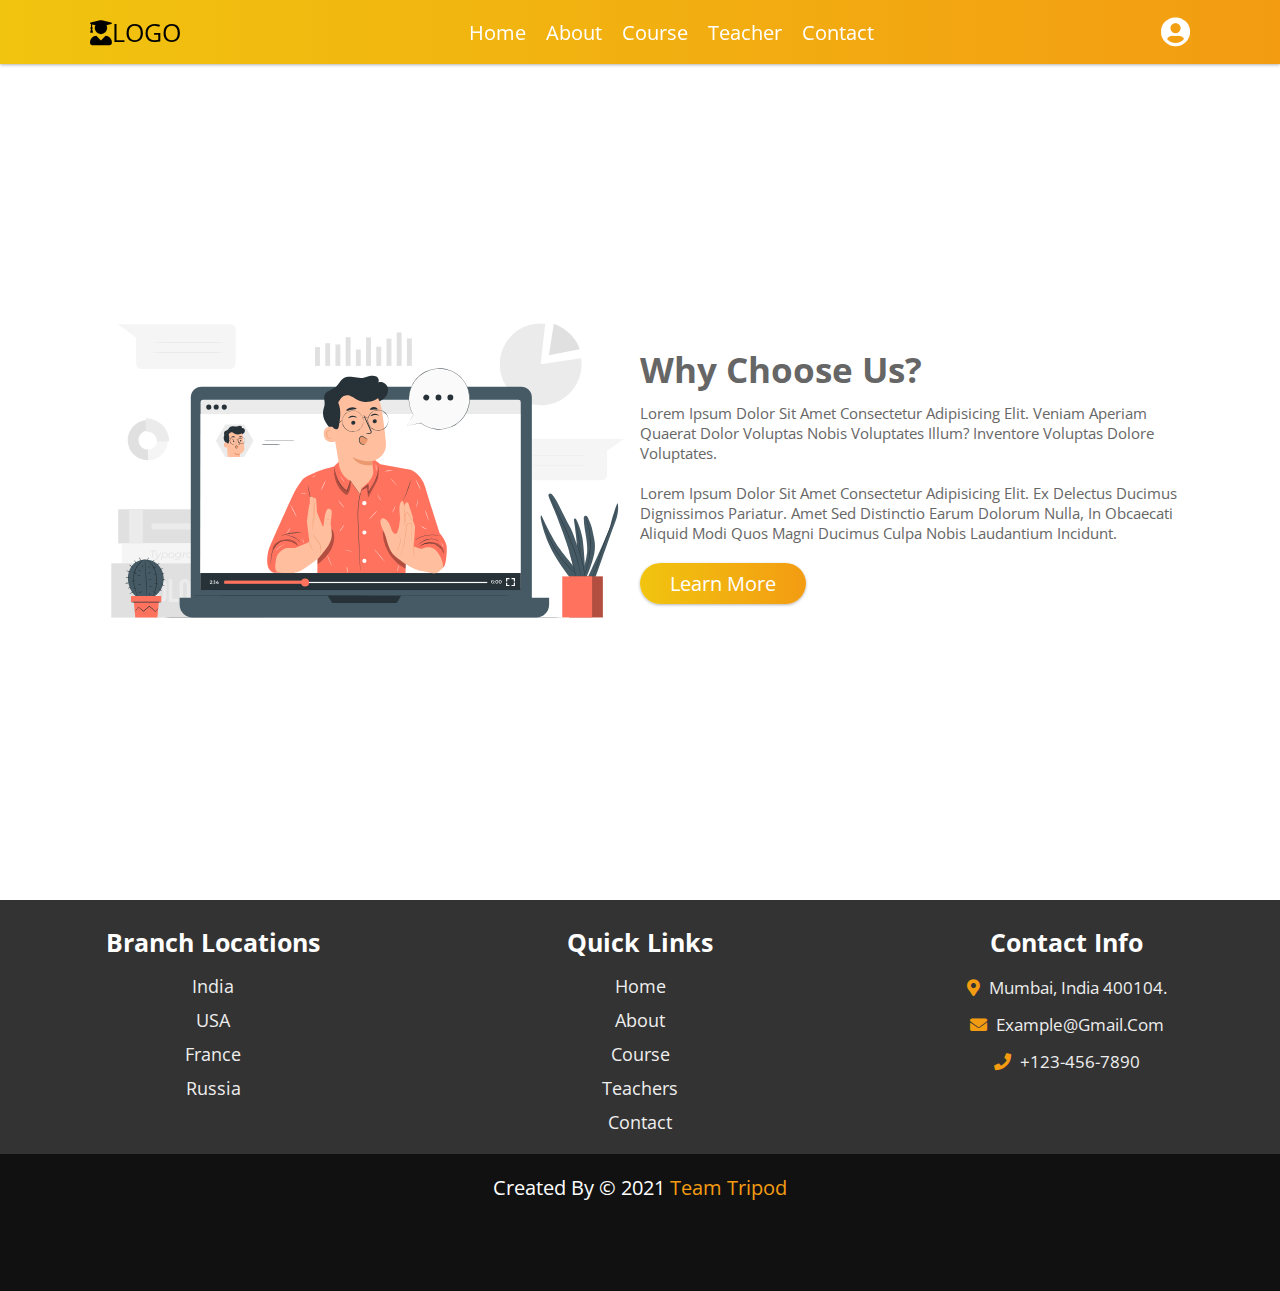
<file: Educational Website/about.html>
<!DOCTYPE html>
<html lang="en">
<head>
    <meta charset="UTF-8">
    <meta name="viewport" content="width=device-width, initial-scale=1.0">
    <title>Complete Responsive Online Study Website Design Tutorial</title>

    <!-- google fonts cdn link  -->
    <link rel="preconnect" href="https://fonts.gstatic.com">
    <link href="https://fonts.googleapis.com/css2?family=Open+Sans:wght@300;400;600&display=swap" rel="stylesheet">

    <!-- font awesome cdn link  -->
    <link rel="stylesheet" href="https://cdnjs.cloudflare.com/ajax/libs/font-awesome/5.15.2/css/all.min.css">

    <!-- custom css file link  -->
    <link rel="stylesheet" href="css/style.css">

</head>
<body>

<!-- header section starts  -->

<header>

    <div id="menu" class="fas fa-bars"></div>

    <a href="#" class="logo"><i class="fas fa-user-graduate"></i>LOGO</a>

    <nav class="navbar">
        <ul>
            <li><a class="active" href="index.html">home</a></li>
            <li><a href="about.html">about</a></li>
            <li><a href="course.html">course</a></li>
            <li><a href="teachers.html">teacher</a></li>
            <li><a href="contact.html">contact</a></li>
        </ul>
    </nav>

    <div id="login" class="fas fa-user-circle"></div>

</header>

<!-- header section ends -->

<!-- login form  -->

<div class="login-form">

    <form action="">
        <h3>login</h3>
        <input type="email" placeholder="username" class="box">
        <input type="password" placeholder="password" class="box">
        <p>forget password? <a href="#">click here</a></p>
        <p>don't have an account? <a href="#">register now</a></p>
        <input type="submit" class="btn" value="login">
        <i class="fas fa-times"></i>
    </form>

</div>

   

<!-- about section starts  -->

<section class="about" id="about">

    <div class="image">
        <img src="images/Webinar-pana.svg" alt="">
    </div>

    <div class="content">
        <h3>why choose us?</h3>
        <p>Lorem ipsum dolor sit amet consectetur adipisicing elit. Veniam aperiam quaerat dolor voluptas nobis voluptates illum? Inventore voluptas dolore voluptates.</p>
        <p>Lorem ipsum dolor sit amet consectetur adipisicing elit. Ex delectus ducimus dignissimos pariatur. Amet sed distinctio earum dolorum nulla, in obcaecati aliquid modi quos magni ducimus culpa nobis laudantium incidunt.</p>
        <a href="#"><button class="btn">learn more</button></a>
    </div>

</section>

<!-- about section ends -->



<!-- footer section starts  -->

<div class="footer">

    <div class="box-container">

        <div class="box">
            <h3>branch locations</h3>
            <a href="#">India</a>
            <a href="#">USA</a>
            <a href="#">france</a>
            <a href="#">russia</a>
        </div>

        <div class="box">
            <h3>quick links</h3>
            <a href="#">home</a>
            <a href="#">about</a>
            <a href="#">course</a>
            <a href="#">teachers</a>
            <a href="#">contact</a>
        </div>

        <div class="box">
            <h3>contact info</h3>
            <p> <i class="fas fa-map-marker-alt"></i> mumbai, india 400104. </p>
            <p> <i class="fas fa-envelope"></i> example@gmail.com </p>
            <p> <i class="fas fa-phone"></i> +123-456-7890 </p>
        </div>

    </div>

    <h1 class="credit">created by &copy 2021 <a href="#">Team Tripod</a> </h1>

</div>

<!-- footer section ends -->




<!-- jquery cdn link  -->
<script src="https://cdnjs.cloudflare.com/ajax/libs/jquery/3.6.0/jquery.min.js"></script>

        <!-- javascript link -->
        <script src="js/script.js"></script>
    </body>
</html>
</file>
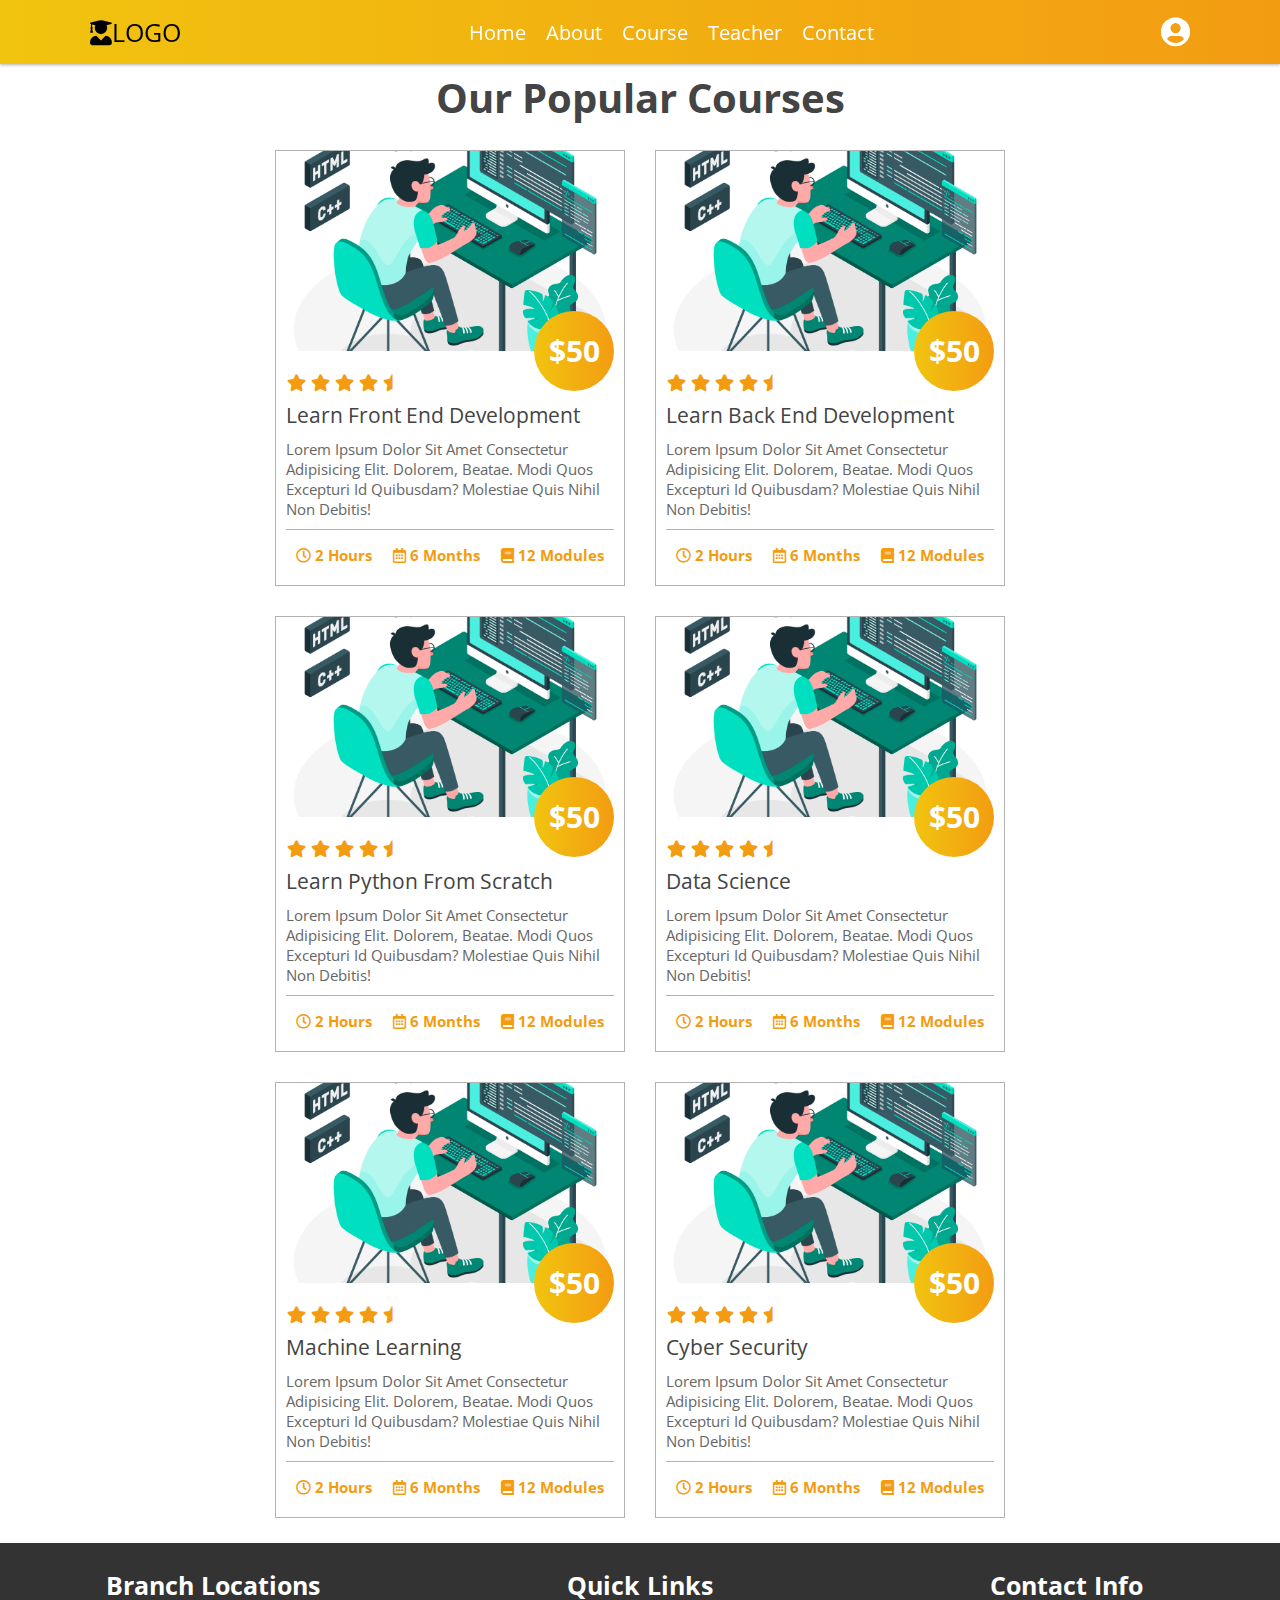
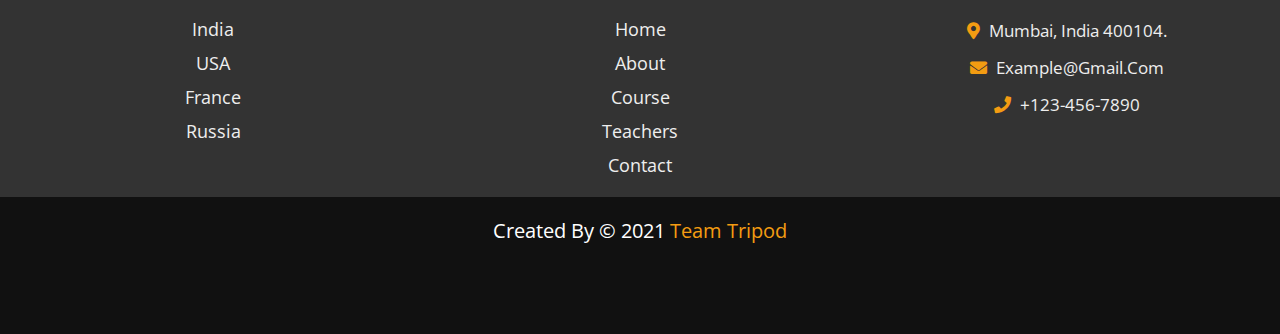
<file: Educational Website/course.html>
<!DOCTYPE html>
<html lang="en">
<head>
    <meta charset="UTF-8">
    <meta name="viewport" content="width=device-width, initial-scale=1.0">
    <title>Complete Responsive Online Study Website Design Tutorial</title>

    <!-- google fonts cdn link  -->
    <link rel="preconnect" href="https://fonts.gstatic.com">
    <link href="https://fonts.googleapis.com/css2?family=Open+Sans:wght@300;400;600&display=swap" rel="stylesheet">

    <!-- font awesome cdn link  -->
    <link rel="stylesheet" href="https://cdnjs.cloudflare.com/ajax/libs/font-awesome/5.15.2/css/all.min.css">

    <!-- custom css file link  -->
    <link rel="stylesheet" href="css/style.css">

</head>
<body>
   
<!-- header section starts  -->

<header>

    <div id="menu" class="fas fa-bars"></div>

    <a href="#" class="logo"><i class="fas fa-user-graduate"></i>LOGO</a>

    <nav class="navbar">
        <ul>
            <li><a class="active" href="index.html">home</a></li>
            <li><a href="about.html">about</a></li>
            <li><a href="course.html">course</a></li>
            <li><a href="teachers.html">teacher</a></li>
            <li><a href="contact.html">contact</a></li>
        </ul>
    </nav>

    <div id="login" class="fas fa-user-circle"></div>

</header>

<!-- header section ends -->

<!-- login form  -->

<div class="login-form">

    <form action="">
        <h3>login</h3>
        <input type="email" placeholder="username" class="box">
        <input type="password" placeholder="password" class="box">
        <p>forget password? <a href="#">click here</a></p>
        <p>don't have an account? <a href="#">register now</a></p>
        <input type="submit" class="btn" value="login">
        <i class="fas fa-times"></i>
    </form>

</div>


<!-- course section starts  -->

<section class="course" id="course">

<h1 class="heading">our popular courses</h1>    

<div class="box-container">

    <div class="box">
        <img src="images/course1.jpg" alt="">
        <h3 class="price">$50</h3>
        <div class="content">
            <div class="stars">
                <i class="fas fa-star"></i>
                <i class="fas fa-star"></i>
                <i class="fas fa-star"></i>
                <i class="fas fa-star"></i>
                <i class="fas fa-star-half"></i>
            </div>
            <a href="#" class="title">learn front end development</a>
            <p>Lorem ipsum dolor sit amet consectetur adipisicing elit. Dolorem, beatae. Modi quos excepturi id quibusdam? Molestiae quis nihil non debitis!</p>
            <div class="info">
                <h3> <i class="far fa-clock"></i> 2 hours </h3>
                <h3> <i class="far fa-calendar-alt"></i> 6 months </h3>
                <h3> <i class="fas fa-book"></i> 12 modules </h3>
            </div>
        </div>
    </div>

    <div class="box">
        <img src="images/course1.jpg" alt="">
        <h3 class="price">$50</h3>
        <div class="content">
            <div class="stars">
                <i class="fas fa-star"></i>
                <i class="fas fa-star"></i>
                <i class="fas fa-star"></i>
                <i class="fas fa-star"></i>
                <i class="fas fa-star-half"></i>
            </div>
            <a href="#" class="title">learn back end development</a>
            <p>Lorem ipsum dolor sit amet consectetur adipisicing elit. Dolorem, beatae. Modi quos excepturi id quibusdam? Molestiae quis nihil non debitis!</p>
            <div class="info">
                <h3> <i class="far fa-clock"></i> 2 hours </h3>
                <h3> <i class="far fa-calendar-alt"></i> 6 months </h3>
                <h3> <i class="fas fa-book"></i> 12 modules </h3>
            </div>
        </div>
    </div>

    <div class="box">
        <img src="images/course1.jpg" alt="">
        <h3 class="price">$50</h3>
        <div class="content">
            <div class="stars">
                <i class="fas fa-star"></i>
                <i class="fas fa-star"></i>
                <i class="fas fa-star"></i>
                <i class="fas fa-star"></i>
                <i class="fas fa-star-half"></i>
            </div>
            <a href="#" class="title">learn python from scratch</a>
            <p>Lorem ipsum dolor sit amet consectetur adipisicing elit. Dolorem, beatae. Modi quos excepturi id quibusdam? Molestiae quis nihil non debitis!</p>
            <div class="info">
                <h3> <i class="far fa-clock"></i> 2 hours </h3>
                <h3> <i class="far fa-calendar-alt"></i> 6 months </h3>
                <h3> <i class="fas fa-book"></i> 12 modules </h3>
            </div>
        </div>
    </div>

    <div class="box">
        <img src="images/course1.jpg" alt="">
        <h3 class="price">$50</h3>
        <div class="content">
            <div class="stars">
                <i class="fas fa-star"></i>
                <i class="fas fa-star"></i>
                <i class="fas fa-star"></i>
                <i class="fas fa-star"></i>
                <i class="fas fa-star-half"></i>
            </div>
            <a href="#" class="title">Data science</a>
            <p>Lorem ipsum dolor sit amet consectetur adipisicing elit. Dolorem, beatae. Modi quos excepturi id quibusdam? Molestiae quis nihil non debitis!</p>
            <div class="info">
                <h3> <i class="far fa-clock"></i> 2 hours </h3>
                <h3> <i class="far fa-calendar-alt"></i> 6 months </h3>
                <h3> <i class="fas fa-book"></i> 12 modules </h3>
            </div>
        </div>
    </div>

    <div class="box">
        <img src="images/course1.jpg" alt="">
        <h3 class="price">$50</h3>
        <div class="content">
            <div class="stars">
                <i class="fas fa-star"></i>
                <i class="fas fa-star"></i>
                <i class="fas fa-star"></i>
                <i class="fas fa-star"></i>
                <i class="fas fa-star-half"></i>
            </div>
            <a href="#" class="title">machine learning</a>
            <p>Lorem ipsum dolor sit amet consectetur adipisicing elit. Dolorem, beatae. Modi quos excepturi id quibusdam? Molestiae quis nihil non debitis!</p>
            <div class="info">
                <h3> <i class="far fa-clock"></i> 2 hours </h3>
                <h3> <i class="far fa-calendar-alt"></i> 6 months </h3>
                <h3> <i class="fas fa-book"></i> 12 modules </h3>
            </div>
        </div>
    </div>

    <div class="box">
        <img src="images/course1.jpg" alt="">
        <h3 class="price">$50</h3>
        <div class="content">
            <div class="stars">
                <i class="fas fa-star"></i>
                <i class="fas fa-star"></i>
                <i class="fas fa-star"></i>
                <i class="fas fa-star"></i>
                <i class="fas fa-star-half"></i>
            </div>
            <a href="#" class="title">cyber security</a>
            <p>Lorem ipsum dolor sit amet consectetur adipisicing elit. Dolorem, beatae. Modi quos excepturi id quibusdam? Molestiae quis nihil non debitis!</p>
            <div class="info">
                <h3> <i class="far fa-clock"></i> 2 hours </h3>
                <h3> <i class="far fa-calendar-alt"></i> 6 months </h3>
                <h3> <i class="fas fa-book"></i> 12 modules </h3>
            </div>
        </div>
    </div>

</div>

</section>

<!-- course section ends -->



<!-- footer section starts  -->

<div class="footer">

    <div class="box-container">

        <div class="box">
            <h3>branch locations</h3>
            <a href="#">India</a>
            <a href="#">USA</a>
            <a href="#">france</a>
            <a href="#">russia</a>
        </div>

        <div class="box">
            <h3>quick links</h3>
            <a href="#">home</a>
            <a href="#">about</a>
            <a href="#">course</a>
            <a href="#">teachers</a>
            <a href="#">contact</a>
        </div>

        <div class="box">
            <h3>contact info</h3>
            <p> <i class="fas fa-map-marker-alt"></i> mumbai, india 400104. </p>
            <p> <i class="fas fa-envelope"></i> example@gmail.com </p>
            <p> <i class="fas fa-phone"></i> +123-456-7890 </p>
        </div>

    </div>

    <h1 class="credit">created by &copy 2021 <a href="#">Team Tripod</a> </h1>

</div>

<!-- footer section ends -->





<!-- jquery cdn link  -->
<script src="https://cdnjs.cloudflare.com/ajax/libs/jquery/3.6.0/jquery.min.js"></script>

        <!-- javascript link -->
        <script src="js/script.js"></script>
    </body>
</html>
</file>
<file: Educational Website/css/style.css>
:root{
    --gradient:linear-gradient(90deg, #f1c40f, #f39c12);
}

*{
    font-family: 'Open Sans', sans-serif;
    margin:0; padding:0;
    box-sizing: border-box;
    border:none; outline: none;
    text-decoration: none;
    text-transform: capitalize;
    transition: all .2s linear;
}

*::selection{
    background:#f39c12;
    color:#fff;
}

html{
    font-size: 62.5%;
    overflow-x: hidden;
}

html::-webkit-scrollbar{
    width:1.5rem;
}

html::-webkit-scrollbar-track{
    background:#333;
}

html::-webkit-scrollbar-thumb{
    background:linear-gradient(#f1c40f, #f39c12);
}

section{
    min-height: 100vh;
    padding:1rem 7%;
    padding-top:6rem;
}

.btn{
    padding:.7rem 3rem;
    font-size: 2rem;
    color:#fff;
    background:var(--gradient);
    border-radius: 5rem;
    margin-top: 1rem;
    cursor: pointer;
    box-shadow: 0 .1rem .3rem rgba(0,0,0,.3);
    position: relative;
    overflow: hidden;
    z-index: 0;
}

.btn::before{
    content: '';
    position: absolute;
    top:-1rem; left:-100%;
    background:#fff9;
    height:150%;
    width:20%;
    transform: rotate(25deg);
    z-index: -1;
}

.btn:hover::before{
    transition: .3s linear;
    left: 120%;
}

.heading{
    color:#444;
    padding:1rem;
    font-size: 4rem;
    text-align: center;
}

header{
    width: 100%;
    display: flex;
    align-items: center;
    justify-content: space-between;
    position: fixed;
    top:0; left: 0;
    z-index: 1000;
    padding:1.5rem 7%;
    background:var(--gradient);
    box-shadow: 0 .1rem .3rem rgba(0,0,0,.3);
}

header .logo{
    color:rgb(0, 0, 0);
    font-size: 2.5rem;
}

header .navbar ul{
    display: flex;
    align-items: center;
    justify-content: center;
    list-style: none;
}

header .navbar ul li{
    margin:0 1rem;
}

header .navbar ul li a{
    font-size: 2rem;
    color:#fff;
    font-weight: 500px;
}

header .navbar ul li a.active,
header .navbar ul li a:hover{
    color:#444;
}

header #login{
    font-size: 3rem;
    color:#fff;
    cursor: pointer;
}

header #login:hover{
    color:#444;
}

header #menu{
    font-size: 3rem;
    color:#fff;
    cursor: pointer;
    display: none;
}

.login-form{
    height:100%;
    width:100%;
    position: fixed;
    top:-120%; left: 0;
    z-index: 1000;
    background:rgba(0,0,0,.5);
    display: flex;
    align-items: center;
    justify-content: center;
}

.login-form.popup{
    top:0;
}

.login-form form{
    width:35rem;
    background:#fff;
    margin:0 2rem;
    padding:1rem 3rem;
    border-radius: .5rem;
    box-shadow: 0 .1rem .3rem #333;
    position: relative;
}

.login-form form h3{
    font-size: 3rem;
    color:#f39c12;
    padding:1rem 0;
}

.login-form form .box{
    width:100%;
    padding:1rem 0;
    margin:1rem 0;
    border-bottom: .2rem solid #666;
    font-size: 1.6rem;
    color:#333;
    text-transform: none;
}

.login-form form .box::placeholder{
    text-transform: capitalize;
}

.login-form form .box:focus{
    border-color: #f39c12;
}

.login-form form .box:nth-child(3){
    margin-bottom: 5rem;
}

.login-form form p{
    font-size: 1.4rem;
    color:#666;
    padding:.5rem 0;
}

.login-form form p a{
    color:#f39c12;
}

.login-form form .btn{
    width: 100%;
    margin:2rem 0;
}

.login-form form .btn:hover{
    background:#444;
}

.login-form form .fa-times{
    position: absolute;
    top:1.5rem; right:2rem;
    font-size: 2.5rem;
    cursor: pointer;
    color:#999;
}

.login-form form .fa-times:hover{
    color:#444;
}

.home{
    display: flex;
    align-items: center;
    justify-content: center;
    flex-flow: column;
    background:url(../images/home-bg.jpg) no-repeat;
    background-size: cover;
    background-position: center;
    background-attachment: fixed;
    position: relative;
    text-align: center;
}

.home h1{
    font-size: 6rem;
    color:#666;
}

.home p{
    font-size: 1.9rem;
    color:#999;
    padding:1rem 0;
    width:70rem;
}

.home .shape{
    position: absolute;
    bottom:-.2rem; left: 0;
    height:15rem;
    width:100%;
    background:url(../images/shape.png);
    block-size: 100rem 15rem;
    filter: drop-shadow(0 -.1rem .1rem rgba(0,0,0,.2));
    animation: animate 10s linear infinite;
}

@keyframes animate{

    0%{
        background-position-x: 0rem;
    }

    100%{
        background-position-x: 100rem;
    }

}

.about{
    display: flex;
    align-items: center;
    justify-content: center;
    flex-wrap: wrap;
}

.about .image{
    flex:1 1 40rem;
}

.about .image img{
    height:65vh;
    width:100%;
}

.about .content{
    flex:1 1 40rem;
}

.about .content h3{
    font-size: 3.5rem;
    color:#666;
}

.about .content p{
    font-size: 1.5rem;
    color:#666;
    padding:1rem 0;
}

.course .box-container{
    display: flex;
    align-items: center;
    justify-content: center;
    flex-wrap: wrap;
}

.course .box-container .box{
    width:35rem;
    border:.1rem solid rgba(0,0,0,.3);
    position: relative;
    margin:1.5rem;  
}

.course .box-container .box img{
    height:20rem;
    width: 100%;
    object-fit: cover;
}

.course .box-container .box .content{
    padding:1rem;
}

.course .box-container .box .content .stars i{
    color:#f39c12;
    font-size: 1.7rem;
    padding:1rem .1rem;
}

.course .box-container .box .content .title{
    color:#444;
    font-size: 2.1rem;
}

.course .box-container .box .content .title:hover{
    text-decoration: underline;
}

.course .box-container .box .content p{
    padding:1rem 0;
    color:#666;
    font-size: 1.5rem;
}

.course .box-container .box .content .info{
    display: flex;
    justify-content: space-between;
    align-items: center;
    padding-top: .5rem;
    border-top: .1rem solid rgba(0,0,0,.3);
}

.course .box-container .box .content .info h3{
    font-size: 1.5rem;
    padding:1rem;
    color:#f39c12;
}

.course .box-container .box .content .info h3 i{
    color:#f39c12;
}

.course .box-container .box .price{
    position: absolute;
    top:16rem; right:1rem;
    height:8rem;
    width:8rem;
    line-height: 8rem;
    text-align: center;
    border-radius: 50%;
    background:var(--gradient);
    color:#fff;
    font-size: 3rem;
}

.teacher{
    text-align: center;
    background:url(../images/teachers.jfif) no-repeat;
    background-size: cover;
    background-position: bottom;
}

.teacher p{
    font-size: 1.8rem;
    color:#666;
    width:65rem;
    margin:1rem auto;
}

.contact{
    background:#111;
}

.contact .heading{
    color:#fff;
}

.contact .row{
    display: flex;
    align-items: flex-start;
    justify-content: center;
    flex-wrap: wrap;
}

.contact .row form{
    flex:1 1 50rem;
    background:#222;
    padding:2rem;
    display: flex;
    justify-content: space-between;
    flex-wrap: wrap;
    margin-top: 3rem;
    align-items: flex-start;
}

.contact .row form .box{
    height:5rem;
    width:49%;
    border:.1rem solid #eee;
    padding:0 1rem;
    margin:1rem 0;
    font-size: 1.7rem;
    color:#fff;
    background:none;
    text-transform: none;
}

.contact .row form .box:focus{
    border-color: #f39c12;
}

.contact .row form .box::placeholder{
    text-transform: capitalize;
}

.contact .row form .address{
    height:15rem;
    padding:1rem;
    resize: none;
    width:100%;
}

.contact .row form .btn:hover{
    background:#fff;
    color:#333;
}

.contact .row .image img{
    height: 80vh;
    margin-top: 2rem;
}

.footer{
    background:#333;
}

.footer .box-container{
    display: flex;
    justify-content: center;
    flex-wrap: wrap;
}

.footer .box-container .box{
    margin:1.5rem;
    text-align: center;
    flex:1 1 25rem;
}

.footer .box-container .box h3{
    font-size: 2.5rem;
    color:#fff;
    padding:1rem 0;
}

.footer .box-container .box p{
    font-size: 1.7rem;
    color:#eee;
    padding:.7rem 0;
}

.footer .box-container .box p i{
    padding-right: .5rem;
    color:#f39c12;
}

.footer .box-container .box a{
    font-size: 1.8rem;
    display: block;
    padding:.5rem 0;
    color:#eee;
}

.footer .box-container .box a:hover{
    text-decoration: underline;
}

.footer .credit{
    padding:2rem 1rem;
    font-size: 2rem;
    color:#fff;
    background:#111;
    text-align: center;
    font-weight: normal;
    padding-bottom: 9rem;
}

.footer .credit a{
    color:#f39c12
}















/* media queries  */

@media (max-width:768px){

    html{
        font-size: 55%;
    }

    header #menu{
        display: block;
    }

    header .navbar{
        position: fixed;
        top:-120%; left:0;
        width:100%;
        background:#444;
    }

    header .navbar ul{
        flex-flow: column;
        padding:2rem 0;
    }

    header .navbar ul li{
        margin:1.5rem 0;
        text-align: center;
        width:100%;
    }

    header .navbar ul li a{
        font-size: 2.5rem;
        display: block;
    }

    header .navbar ul li a.active,
    header .navbar ul li a:hover{
        color:#f39c12;
    }

    .fa-times{
        transform: rotate(180deg);
    }

    header .navbar.nav-toggle{
        top:6.4rem;
    }

    .home h1{
        font-size: 4rem;
    }

    .home p{
        width: auto;
    }

    .teacher p{
        width:auto;
    }

    .contact .row .image{
        display: none;
    }

}

@media (max-width:500px){

    html{
        font-size: 50%;
    }

    .contact .row form .box{
        width:100%;
    }

}
</file>
